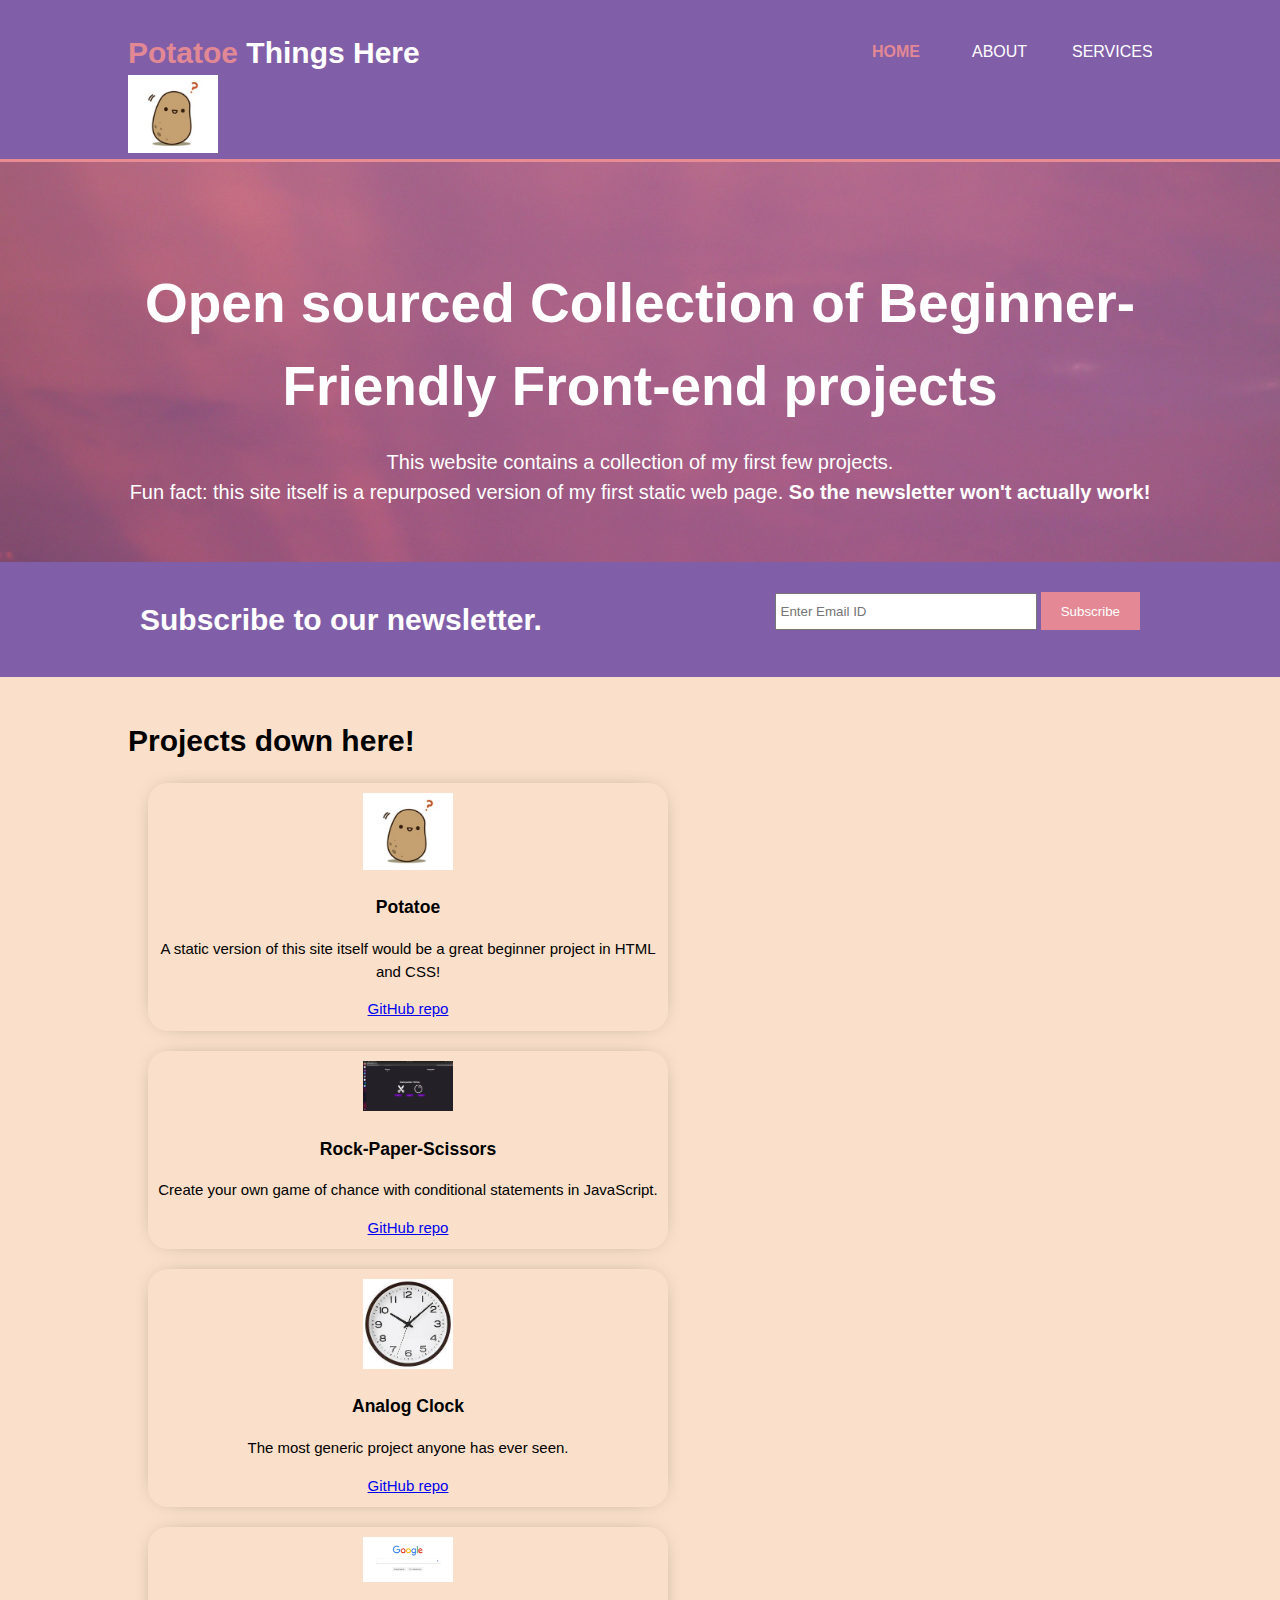
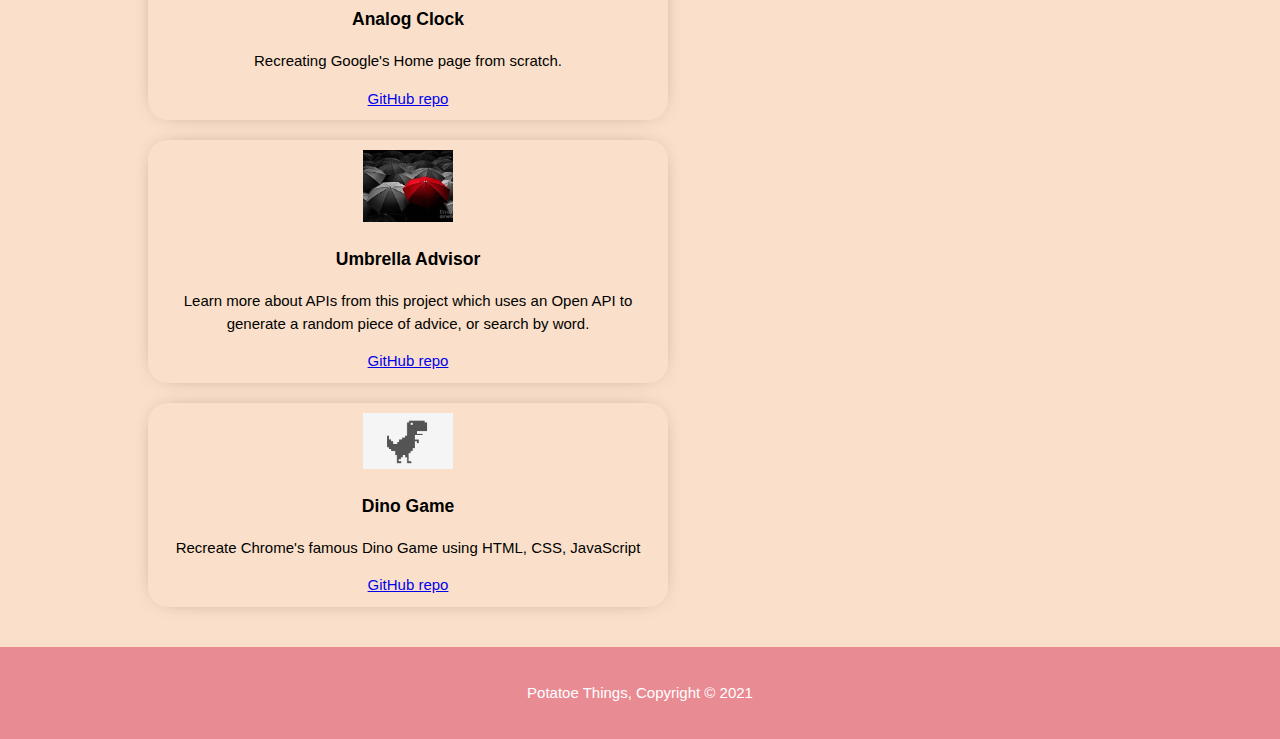
<file: index.html>
<!DOCTYPE html>
<html lang="en" dir="ltr">

<head>
    <meta charset="utf-8">
    <meta name="viewport" content="width=device-width">
    <meta name="description" content="A potato's story.">
    <meta name="keywords" content="web design,potato,doodle,recipes,games">
    <!--SEO-->
    <meta name="author" content="i_did_not_think_this_through">
    <title>Potatoe Things | Welcome</title>
    <link rel="stylesheet" href="css/style.css">
</head>

<body>
    <header>
        <div class="container">
            <div id="branding">
                <h1><span class="highlight">Potatoe</span> Things Here</h1><img src="./images/potato-doodle.jpg" alt="">
            </div>
            <nav>
                <ul>
                    <li class="current"><a href="index.html">Home</a></li>
                    <li><a href="about.html">About</a></li>
                    <li><a href="services.html">Services</a></li>
                </ul>
            </nav>
        </div>
    </header>

    <section id="showcase">
        <div class="container">
            <h1>Open sourced Collection of Beginner-Friendly Front-end projects</h1>
            <p>This website contains a collection of my first few projects.<br>Fun fact: this site itself is a
                repurposed version of my first static web page. <b>So the newsletter won't actually work!</b></p>
        </div>
    </section>

    <section id="newsletter">
        <div class="container">
            <h1>Subscribe to our newsletter.</h1>
            <form>
                <input type="email" placeholder="Enter Email ID">
                <button type="submit" class="button_1">Subscribe</button>
            </form>
        </div>
    </section>

    <section id="boxes">
        <div class="container">
            <h1>Projects down here!</h1>
            <div class="box">
                <img src="images/potato-doodle.jpg" alt="potato doodle image">
                <h3>Potatoe</h3>
                <p>A static version of this site itself would be a great beginner project in HTML and CSS!</p>
                <a href="https://github.com/eshabaweja/potatoe" target="_blank" rel="noopener noreferrer">GitHub
                    repo</a>
            </div>

            <div class="box">
                <img src="./images/rps.png">
                <h3>Rock-Paper-Scissors</h3>
                <p>Create your own game of chance with conditional statements in JavaScript.</p>
                <a href="https://github.com/eshabaweja/spn-rock-paper-scissors" target="_blank"
                    rel="noopener noreferrer">GitHub repo</a>
            </div>

            <div class="box">
                <img src="./images/clock.jpeg">
                <h3>Analog Clock</h3>
                <p>The most generic project anyone has ever seen.</p>
                <a href="https://github.com/eshabaweja/crispy-frontend/tree/main/02-analog-clock" target="_blank"
                    rel="noopener noreferrer">GitHub repo</a>
            </div>
            
            <div class="box">
                <img src="./images/google.png">
                <h3>Analog Clock</h3>
                <p>Recreating Google's Home page from scratch.</p>
                <a href="https://github.com/eshabaweja/crispy-frontend/tree/main/03-google-homepage" target="_blank"
                    rel="noopener noreferrer">GitHub repo</a>
            </div>

            <div class="box">
                <img src="images/umbrella.jpeg" alt="potato games image">
                <h3>Umbrella Advisor</h3>
                <p>Learn more about APIs from this project which uses an Open API to generate a random piece of advice,
                    or search by word.</p>
                <a href="https://github.com/eshabaweja/umbrella-advisor" target="_blank"
                    rel="noopener noreferrer">GitHub repo</a>
            </div>

            <div class="box">
                <img src="images/dino.png" alt="potato games image">
                <h3>Dino Game</h3>
                <p>Recreate Chrome's famous Dino Game using HTML, CSS, JavaScript</p>
                <a href="https://github.com/eshabaweja/crispy-frontend/tree/main/01-dino-game" target="_blank"
                    rel="noopener noreferrer">GitHub repo</a>
            </div>
        </div>
    </section>

    <footer>
        <p>Potatoe Things, Copyright &copy; 2021</p>
    </footer>
</body>

</html>
</file>
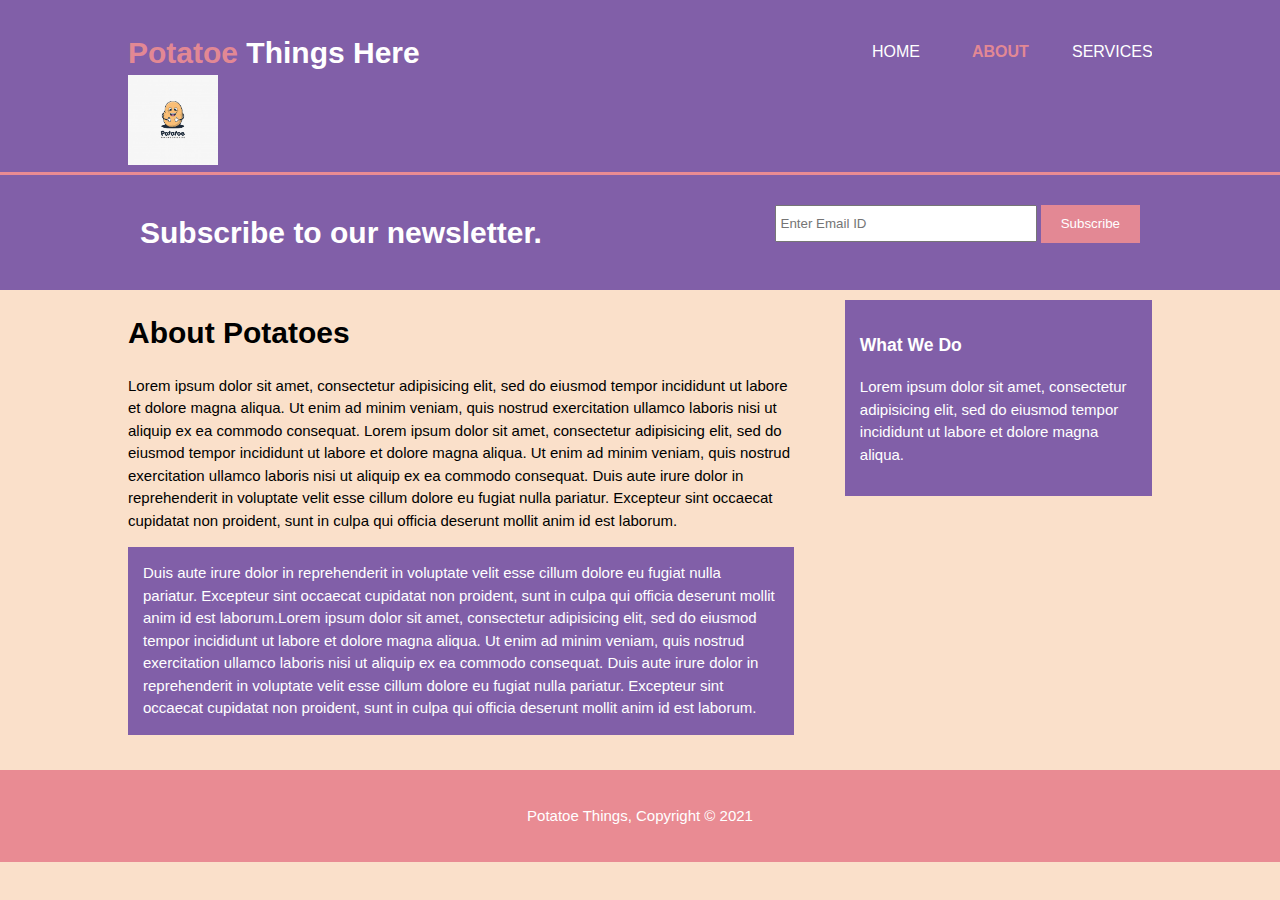
<file: about.html>
<!DOCTYPE html>
<html lang="en" dir="ltr">
    <head>
        <meta charset="utf-8">
        <meta name="viewport" content="width=device-width">
        <meta name="description" content="A potato's story.">
        <meta name="keywords" content="web design,potato,doodle,recipes,games"> <!--SEO-->
        <meta name="author" content="i_did_not_think_this_through">
        <title>Potatoe Things | About</title>
        <link rel="stylesheet" href="css/style.css">
    </head>
    <body>
        <header>
            <div class="container">
                <div id="branding">
                    <h1><span class="highlight">Potatoe</span> Things Here</h1>
                    <img src="images/potato-logo.jpg" alt="Potato logo">
                </div>
                <nav>
                    <ul>
                        <li><a href="index.html">Home</a></li>
                        <li class="current"><a href="about.html">About</a></li>
                        <li><a href="services.html">Services</a></li>
                    </ul>
                </nav>
            </div>
        </header>


        <section id="newsletter">
            <div class="container">
                <h1>Subscribe to our newsletter.</h1>
                <form>
                    <input type="email" placeholder="Enter Email ID">
                    <button type="submit" class="button_1">Subscribe</button>
                </form>
            </div>
        </section>

        <section id="main">
            <div class="container">
                <article id="main-col">
                    <h1 class="page-title">About Potatoes</h1>
                    <p>Lorem ipsum dolor sit amet, consectetur adipisicing elit, sed do eiusmod tempor incididunt ut labore et dolore magna aliqua. Ut enim ad minim veniam, quis nostrud exercitation ullamco laboris nisi ut aliquip ex ea commodo consequat. Lorem ipsum dolor sit amet, consectetur adipisicing elit, sed do eiusmod tempor incididunt ut labore et dolore magna aliqua. Ut enim ad minim veniam, quis nostrud exercitation ullamco laboris nisi ut aliquip ex ea commodo consequat. Duis aute irure dolor in reprehenderit in voluptate velit esse cillum dolore eu fugiat nulla pariatur. Excepteur sint occaecat cupidatat non proident, sunt in culpa qui officia deserunt mollit anim id est laborum.</p>
                    <p class="dark">Duis aute irure dolor in reprehenderit in voluptate velit esse cillum dolore eu fugiat nulla pariatur. Excepteur sint occaecat cupidatat non proident, sunt in culpa qui officia deserunt mollit anim id est laborum.Lorem ipsum dolor sit amet, consectetur adipisicing elit, sed do eiusmod tempor incididunt ut labore et dolore magna aliqua. Ut enim ad minim veniam, quis nostrud exercitation ullamco laboris nisi ut aliquip ex ea commodo consequat. Duis aute irure dolor in reprehenderit in voluptate velit esse cillum dolore eu fugiat nulla pariatur. Excepteur sint occaecat cupidatat non proident, sunt in culpa qui officia deserunt mollit anim id est laborum.</p>
                </article>

                <aside id="sidebar">
                    <div class="dark">

                    <h3>What We Do</h3>
                    <p>Lorem ipsum dolor sit amet, consectetur adipisicing elit, sed do eiusmod tempor incididunt ut labore et dolore magna aliqua.</p>
                    </div>
                </aside>
            </div>
        </section>

        <footer>
            <p>Potatoe Things, Copyright &copy; 2021</p>
        </footer>
    </body>
</html>
</file>
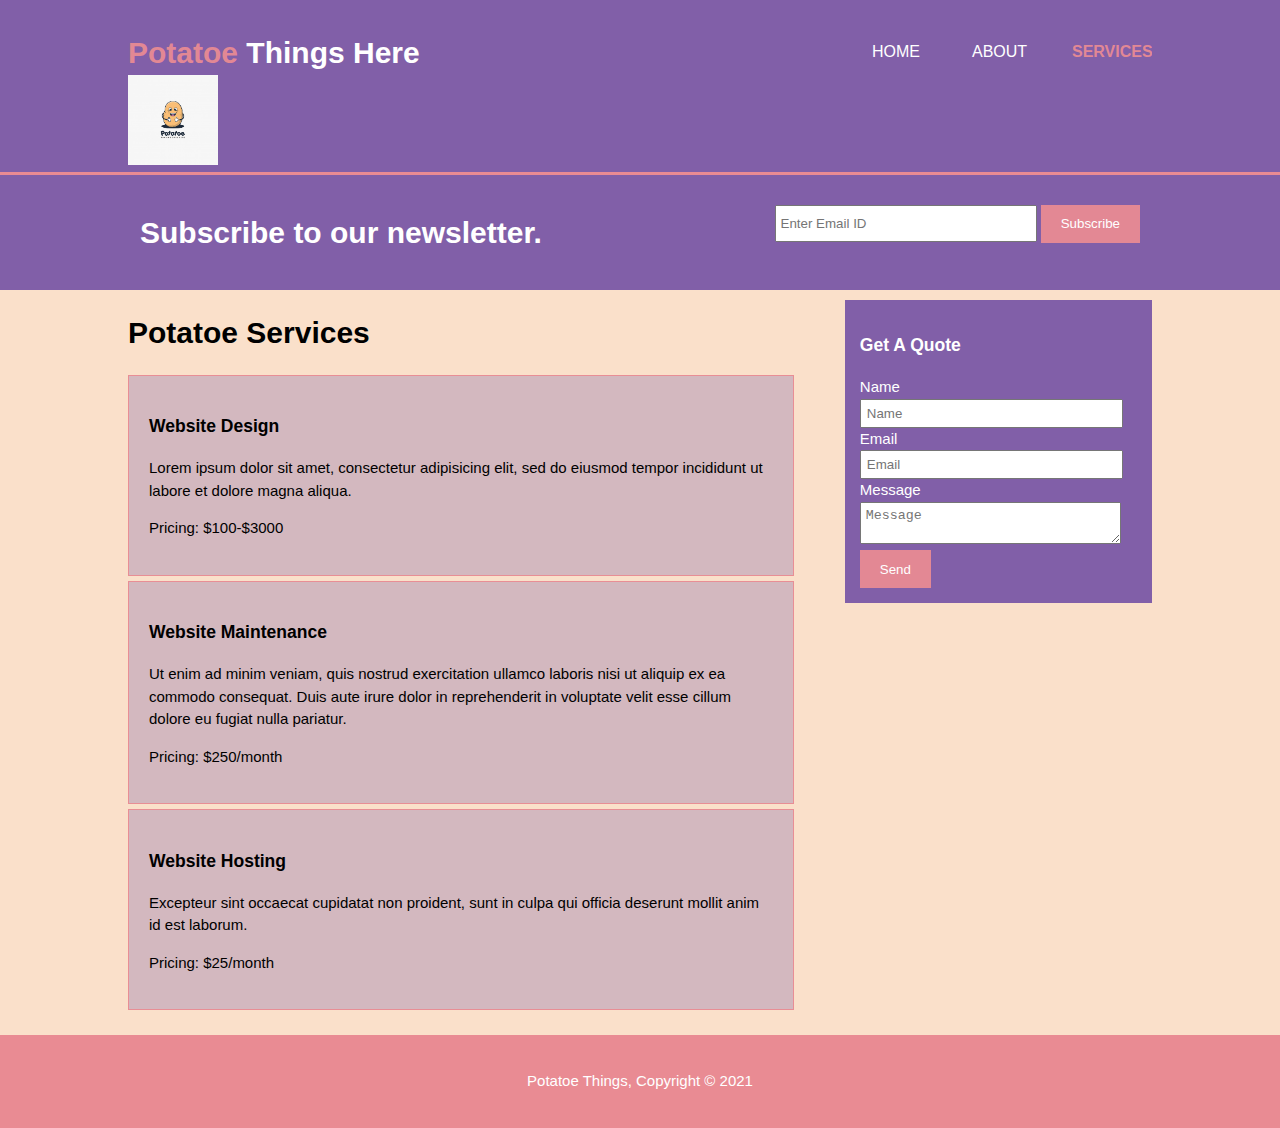
<file: services.html>
<!DOCTYPE html>
<html lang="en" dir="ltr">
    <head>
        <meta charset="utf-8">
        <meta name="viewport" content="width=device-width">
        <meta name="description" content="A potato's story.">
        <meta name="keywords" content="web design,potato,doodle,recipes,games"> <!--SEO-->
        <meta name="author" content="i_did_not_think_this_through">
        <title>Potatoe Things | Services</title>
        <link rel="stylesheet" href="css/style.css">
    </head>
    <body>
        <header>
            <div class="container">
                <div id="branding">
                    <h1><span class="highlight">Potatoe</span> Things Here</h1>
                    <img src="images/potato-logo.jpg" alt="Potato logo">
                </div>
                <nav>
                    <ul>
                        <li><a href="index.html">Home</a></li>
                        <li><a href="about.html">About</a></li>
                        <li class="current"><a href="services.html">Services</a></li>
                    </ul>
                </nav>
            </div>
        </header>


        <section id="newsletter">
            <div class="container">
                <h1>Subscribe to our newsletter.</h1>
                <form>
                    <input type="email" placeholder="Enter Email ID">
                    <button type="submit" class="button_1">Subscribe</button>
                </form>
            </div>
        </section>

        <section id="main">
            <div class="container">
                <article id="main-col">
                    <h1 class="page-title">Potatoe Services</h1>
                    <ul id="services">
                        <li><h3>Website Design</h3>
                            <p>Lorem ipsum dolor sit amet, consectetur adipisicing elit, sed do eiusmod tempor incididunt ut labore et dolore magna aliqua. </p>
                            <p>Pricing: $100-$3000</p>
                        </li>

                        <li><h3>Website Maintenance</h3>
                            <p>Ut enim ad minim veniam, quis nostrud exercitation ullamco laboris nisi ut aliquip ex ea commodo consequat. Duis aute irure dolor in reprehenderit in voluptate velit esse cillum dolore eu fugiat nulla pariatur. </p>
                            <p>Pricing: $250/month</p>
                        </li>

                        <li><h3>Website Hosting</h3>
                            <p>Excepteur sint occaecat cupidatat non proident, sunt in culpa qui officia deserunt mollit anim id est laborum. </p>
                            <p>Pricing: $25/month</p>
                        </li>
                    </ul>
                </article>

                <aside id="sidebar">
                    <div class="dark">

                    <h3>Get A Quote</h3>
                    <form class="quote">
                        <div>
                            <label>Name</label><br>
                            <input type="text" placeholder="Name">
                        </div>

                        <div>
                            <label>Email</label><br>
                            <input type="email" placeholder="Email">
                        </div>

                        <div>
                            <label>Message</label><br>
                            <textarea placeholder="Message"></textarea>
                        </div>

                        <button type="submit" class="button_1">Send</button>
                    </form>
                    </div>
                </aside>
            </div>
        </section>

        <footer>
            <p>Potatoe Things, Copyright &copy; 2021</p>
        </footer>
    </body>
</html>
</file>
<file: css/style.css>
body{
    font: 15px/1.5 Arial, Helvetica, sans-serif;
    padding: 0;
    margin: 0;
    background-color: #fae0ca;
}

img {
    width: 90px;
}

/*Global Styles*/
.container{
    width: 80%;
    margin: auto; /*moves everything to the middle i.e. center align*/
    overflow:hidden;
}

ul{
    margin: 0;
    padding: 0;
}

.button_1{
    height: 38px;
    background: #e98b93f0;
    border: 0;
    padding: 0 20px 0 20px;
    color: #ffffff;
}

.dark{
    padding: 15px;
    background: #815fa8;
    color: #ffffff;
    margin: 10 0 10 0;
}
/*Header*/
header{
    background: #815fa8;
    color: #ffffff;
    padding-top: 30px;
    min-height: 70px;
    border-bottom: #e98b93 3px solid;
}

header a{
    color: #ffffff;
    text-decoration: none;
    text-transform: uppercase;
    font-size: 16px;
}

header li{
    float: left;
    display: inline;
    padding: 0 20px 0 20px;
    width: 60px; /*Setting a static width will prevent lateral shift when hovering on the element.*/
}

header #branding{
    float: left;
}

header #branding h1{
    margin:0;
}

header nav{
    float: right;
    margin-top: 10px;
}

header .highlight, header .current a{
    color: #e98b93f0;
    font-weight:bold;
}

header a:hover{
    color: #cccccc;
    font-weight: bold;
}

/*Showcase*/
#showcase{
    min-height: 400px;
    background:url("../images/showcase.jpg") no-repeat 0 -170px;
    background-size: cover;
    background-color: #e98b93;
    text-align: center;
    color: #ffffff;
}

#showcase h1{
    margin-top: 100px;
    font-size: 55px;
    margin-bottom: 10px;
}

#showcase p{
    font-size: 20px;
}

/*Newsletter*/
#newsletter{
    padding: 15px;
    color: #fff;
    background: #815fa8;
}

#newsletter h1{
    float: left;
}

#newsletter form {
    float: right;
    margin-top: 15px;
}

#newsletter input[type="email"]{
    padding: 4px;
    height: 25px;
    width: 250px;
}

/*Boxes*/
#boxes{
    margin-top: 20px;
    align-items: center;
}

#boxes .box{
    width: 500px;
    padding: 10px;
    margin: 20px;
    border-radius: 20px;
    text-align: center;
    box-shadow: 0 0 24px -16px;
}

.box:hover{
    background-color: #815fa8;
    cursor: pointer;
    color: #ffffff;
}

/*sidebar*/
aside#sidebar{
    float: right;
    width: 30%;
    margin-top: 10px;
}

aside#sidebar .quote input, aside#sidebar .quote textarea{
    width:90%;
    padding:5px;
}

/*main-col*/
article#main-col{
    float:left;
    width: 65%;
}

/*Services*/
ul#services li{
    list-style: none;
    padding: 20px;
    border:#e98b93f0 solid 1px;
    margin-bottom: 5px;
    background: #815fa850;
}

/*Footer*/
footer{
    padding: 20px;
    margin-top: 20px;
    color: #ffffff;
    background-color: #e98b93;
    text-align: center;
}

/*Media Queries*/
@media(max-width: 768px){
    header #branding,
    header nav,
    header nav li,
    #newsletter h1,
    #newsletter form,
    #boxes .box,
    article#main-col,
    aside#sidebar
    {
        float: none;
        text-align: center;
        width: 100%;
    }

    header{
        padding-bottom: 20px;
    }

    #showcase h1{
        margin-top: 40px;
    }

    #newsletter button, .quote button{
        display: block;
        width: 100%;
    }

    #newsletter form input[type="email"],
    .quote input, .quote textarea
    {
        width: 100%;
        margin-bottom:5px;
    }
}
</file>
